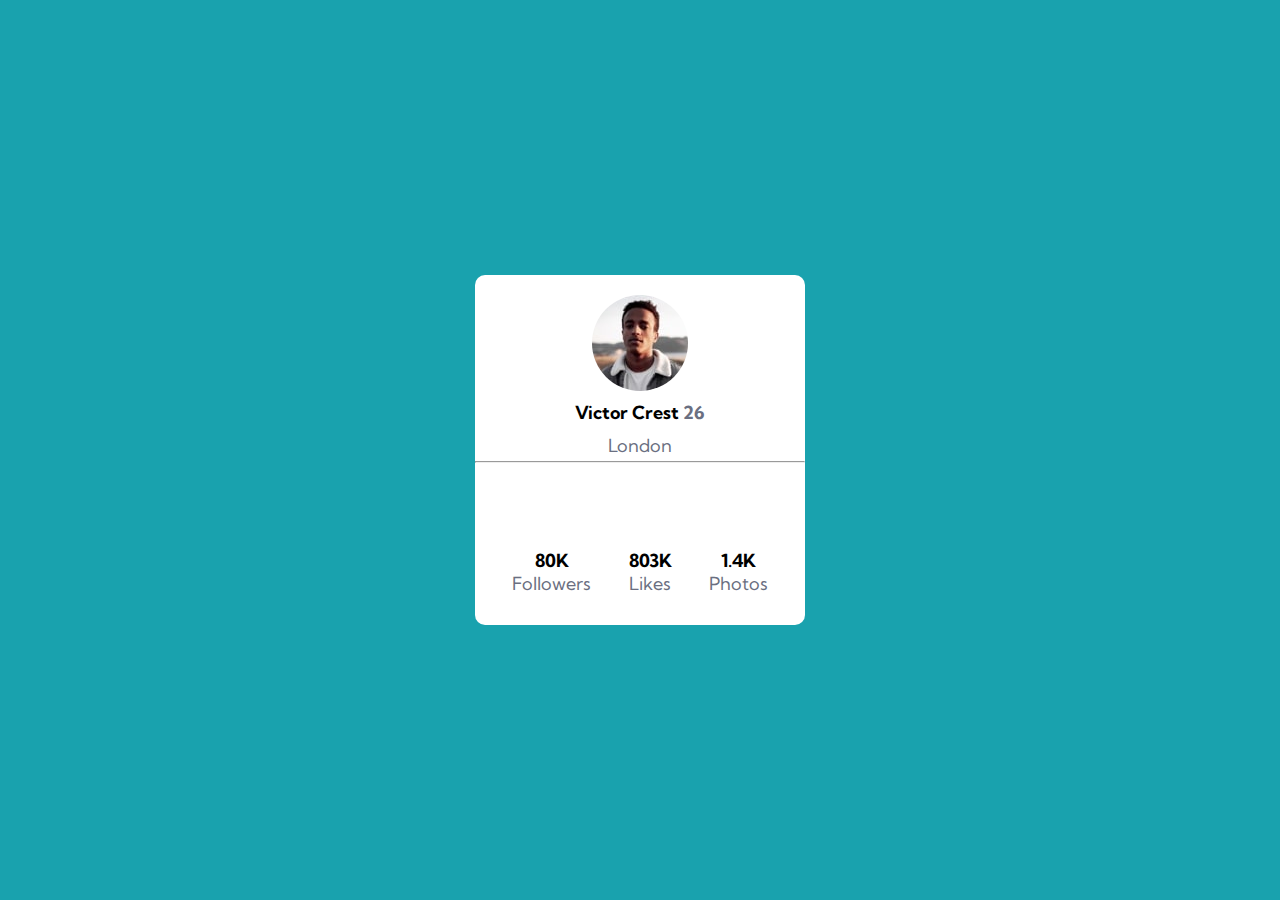
<file: card profile/index.html>
<!DOCTYPE html>
<html lang="pt-br">
<head>
    <meta charset="UTF-8">
    <meta name="viewport" content="width=device-width, initial-scale=1.0">
    <title>Document</title>
    <link rel="shortcut icon" href="src/imagen/favicon-32x32.png" type="image/x-icon">
    <link rel="stylesheet" href="src/css/style.css">
    <link rel="stylesheet" href="src/css/reset.css">
    <link rel="stylesheet" href="src/css/viariable.css">
</head>
<body>
    <main class="container">
        <div class="card">
            <div class="profile-informations">
                <img src="src/imagen/image-victor.jpg" alt="imagem">
                <p>Victor Crest <span class="age">26</span></p>
                <span class="city">London</span>
            </div>
            <hr>
            <ul class="profile-numbers">
                <li class="info">
                    <p class="counter">80K</p>
                    <span class="counter-type">Followers</sp>
                </li>
                <li class="info">
                    <p class="counter">803K</p>
                    <span class="counter-type">Likes</span>
                </li>
                <li class="info">
                    <p class="counter">1.4K</p>
                    <span class="counter-type">Photos</span>
                  </li>
                </ul>
        </div>
    </main>
    
</body>
</html>
</file>
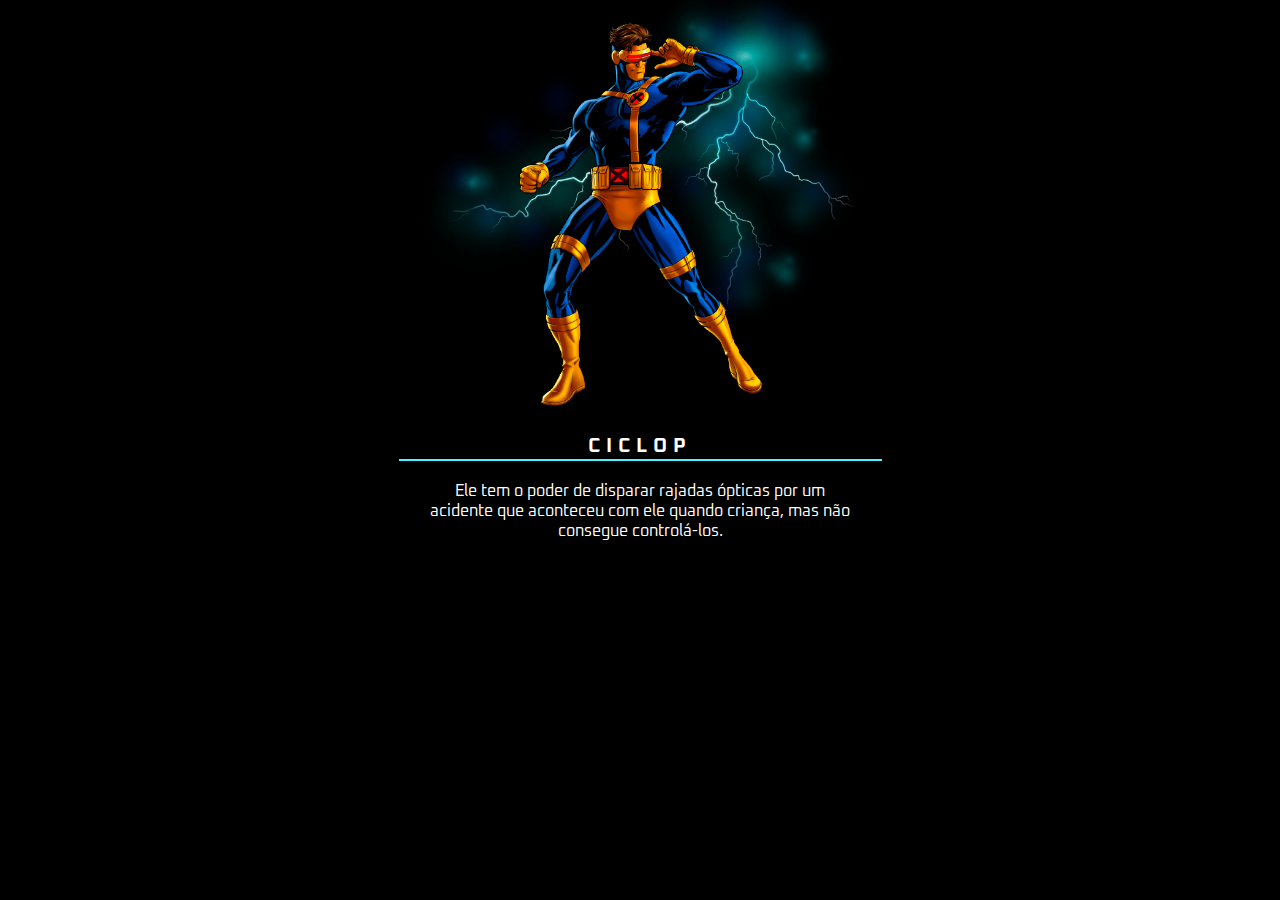
<file: ciclop/index.html>
<!DOCTYPE html>
<html lang="pt-br">
<head>
    <meta charset="UTF-8">
    <meta name="viewport" content="width=device-width, initial-scale=1.0">
    <title>Document</title>
    <link rel="stylesheet" href="style.css">
    <link rel="stylesheet" href="reset.css">


 <link rel="preconnect" href="https://fonts.googleapis.com">
  <link rel="preconnect" href="https://fonts.gstatic.com" crossorigin>

<link href="https://fonts.googleapis.com/css2?family=Oxanium:wght@200..800&display=swap" rel="stylesheet">

</head> 
<body>
    <section class="personagem-selecionado">
        <img class="personagem-grande" src="ciclop.png" alt="Personagem Selecionado">

        <div class="informacoes-personagem">
            <h2 class="nome-personagem"> Ciclop</h2>
            <p class="descricao-personagem">Ele tem o poder de disparar rajadas ópticas por um acidente que aconteceu com ele quando criança, mas não consegue controlá-los. 
            </p>
        </div>
    </section>
    
    
</body>
</html>
</file>
<file: card profile/src/css/style.css>
@import url('https://fonts.googleapis.com/css2?family=Kumbh+Sans:wght@100..900&display=swap');


body{
    background-color: var(--background-color);
    height: 100vh;
    font-family: 'Kumbh Sans', sans-serif;
    font-size: 18px;
}

main{
    display: flex;
    height: 100vh;
    justify-content: center;
    align-items: center;

}

hr{
    width: 100%;
}
.container{
    display: flex;
    align-items: center;   
    justify-items: center;
    height: 100%;
}


.card {
    display: flex;
    flex-direction: column;
    align-items: center;
    justify-content: space-between;
    gap: 25px;
    background-color: #ffff;
    border-radius: 10px;
    margin: 20px;
    width: 330px;
    height: 350px;
}

.card .profile-informations {
    display: flex;
    flex-direction: column;
    justify-content: space-around;
    align-items: center;
    gap: 10px;
    height: 100px;
}



.card .profile-informations img{
    border-radius: 50%;
    margin-top: 20px;
}

.card .profile-numbers{
    display: flex;
    align-items: center;
    justify-content: space-evenly;
    width: 100%;
    padding-bottom: 30px;
    text-align: center;
}

.profile-numbers .info .counter, 
.card .profile-informations p{
    font-weight: 700;
}

.card .profile-informations .age,
.card .profile-informations .city, 
.profile-numbers .info .counter-type{
    color: var(--text-color);
}
</file>
<file: card profile/src/css/viariable.css>
:root{
 --background-color: hsl(185, 75%, 39%);
 --text-color: hsl(227, 10%, 46%);
 --card-color: hsl(0, 0%, 59%);
}
</file>
<file: ciclop/style.css>
body{
    background-color: black;
    color: #FFFF;
    font-family: "Oxanium", sans-serif;
}

.nome-personagem{
    text-align: center;
    font-size: 20px;
    font-weight: 700;
    letter-spacing: 6px;
    text-transform: uppercase;
    border-bottom: 2px solid #47F4FF
}
.descricao-personagem {
text-align: center;
font-weight: 400;
width: 483px;
padding: 20px 30px;

}

.informacoes-personagem{
    width: 483px;
}

.personagem-selecionado{
    display: flex;
    flex-direction: column;
  align-items: center;
  gap: 5px;
}

.personagem-grande {
    width: 429px;
    height: 429px;
    top: 202px;
    left: 762px;
}
</file>
